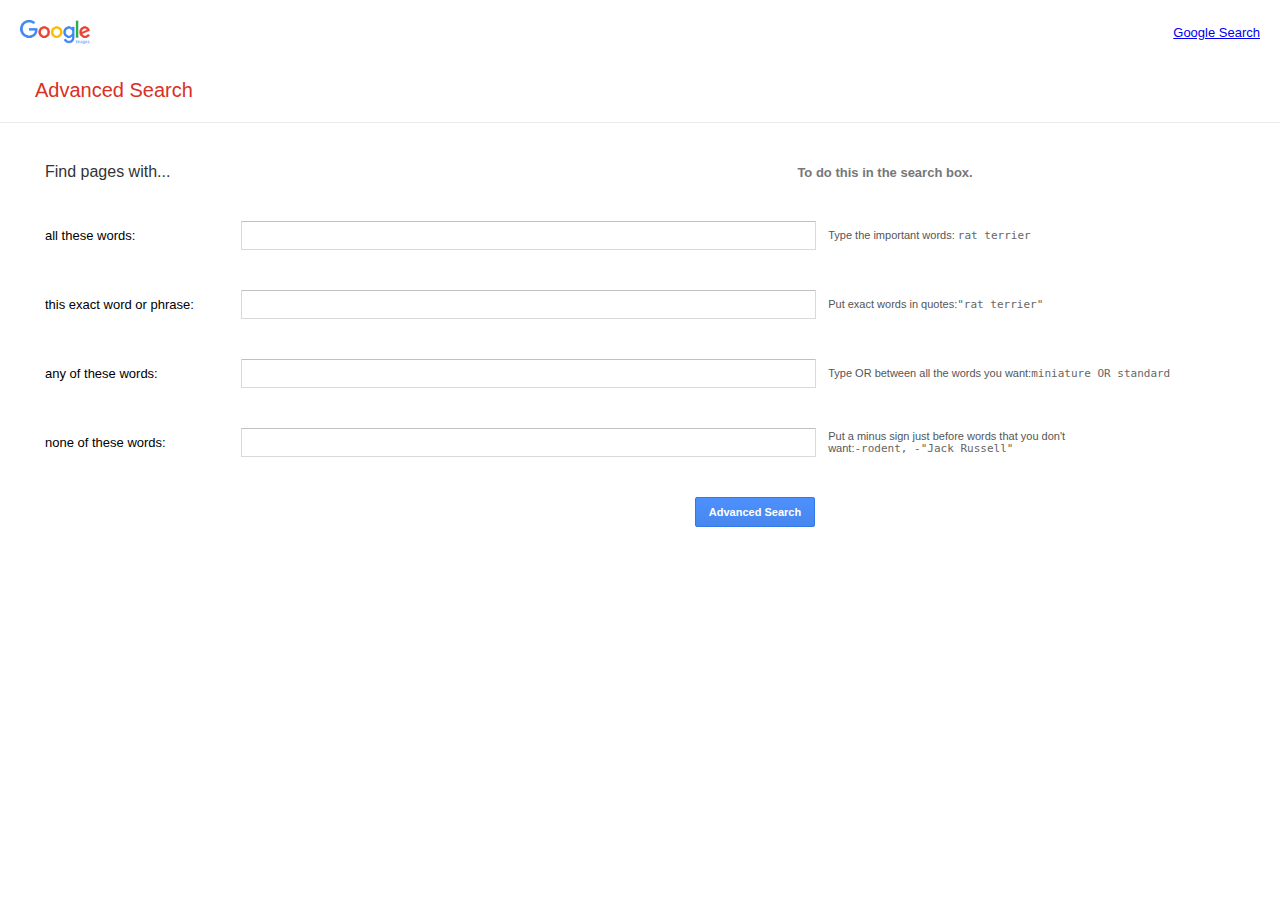
<file: google/googleadvance.html>
<!DOCTYPE html>
<html lang="en">
  <head>
    <title>Advanced Search</title>
    <link rel="stylesheet" href="googleadvance.css" />
  </head>
  <body>
    <div class="advancedHeader">
      <div class="googleImageLittle">
        <img src="image/google image.png" alt="" />
      </div>
      <a href="index.html">Google Search</a>
    </div>

    <div class="advancedSubHeader">
      <h3>Advanced Search</h3>
    </div>

    <form action="https://google.com/search">
      <div class="inputOne">
        <div class="textDesHeading">Find pages with...</div>
        <div class="input-field"></div>
        <div class="ToDoHeading">To do this in the search box.</div>
      </div>
      <div class="inputOne">
        <div class="textDes">all these words:</div>
        <div class="input-field">
          <input type="text" name="as_q" />
        </div>
        <div class="toDo">
          Type the important words: <span>rat terrier</span>
        </div>
      </div>
      <div class="inputOne">
        <div class="textDes">this exact word or phrase:</div>
        <div class="input-field">
          <input type="text" name="as_epq" />
        </div>
        <div class="toDo">
          Put exact words in quotes:<span>"rat terrier"</span>
        </div>
      </div>
      <div class="inputOne">
        <div class="textDes">any of these words:</div>
        <div class="input-field">
          <input type="text" name="as_oq" />
        </div>
        <div class="toDo">
          Type OR between all the words you want:<span
            >miniature OR standard</span
          >
        </div>
      </div>
      <div class="inputOne">
        <div class="textDes">none of these words:</div>
        <div class="input-field">
          <input type="text" name="as_eq" />
        </div>
        <div class="toDo">
          Put a minus sign just before words that you don't want:<span
            >-rodent, -"Jack Russell"</span
          >
        </div>
      </div>
      <div class="inputOne">
        <div class="textDes"></div>
        <div class="button">
          <input type="submit" value="Advanced Search" name="btnK" />
        </div>
      </div>
    </form>
  </body>
</html>
</file>
<file: google/googleadvance.css>
* {
  margin: 0px;
  padding: 0px;
}

body {
  font-family: arial, sans-serif;
}

.head {
  height: 5vh;
  display: flex;
  align-items: center;
  justify-content: flex-end;
}

.head #links {
  margin-right: 30px;
  display: flex;
}

.head #links a {
  margin-left: 30px;
  font-size: small;
  color: rgba(0, 0, 0, 0.87);
  text-decoration: none;
}

.head #links a:hover {
  border-bottom: 1px solid rgba(0, 0, 0, 0.87);
}

#mainSection {
  height: 75vh;
  display: flex;
  flex-direction: column;
  align-items: center;
  justify-content: center;
}

#mainSection #inputField {
  border: 1px solid #dfe1e5;
  height: 13px;
  border-radius: 24px;
  display: flex;
  align-items: center;
  padding: 10px;
  width: 584px;
}

#mainSection #inputField i {
  color: lightgrey;
}

#mainSection #inputField:hover,
#mainSection #button input:hover {
  box-shadow: 0 0 5px gray;
}

#mainSection #inputField input {
  width: 100%;
  border: none;
  box-shadow: none !important;
  outline: none !important;
  margin-left: 7px;
  font-size: 16px;
}

#mainSection #button {
  display: flex;
  justify-content: center;
}

#mainSection #button input {
  background-color: #f8f9fa;
  border: 1px solid #f8f9fa;
  border-radius: 5px;
  font-family: arial, sans-serif;
  font-size: 14px;
  margin: 20px 5px;
  padding: 10px;
  text-align: center;
  cursor: pointer;
}

.advancedHeader {
  display: flex;
  justify-content: space-between;
  align-items: center;
  padding: 20px;
  font-size: small;
}

.googleImageLittle {
  width: auto;
  display: flex;
  align-items: center;
}

.googleImageLittle img {
  width: 70px;
  height: auto;
}

.advancedSubHeader {
  border-bottom: 1px solid #ebebeb;
}

.advancedSubHeader h3 {
  color: #d93025;
  font-size: 20px;
  margin-bottom: 20px;
  margin-left: 35px;
  margin-top: 15px;
  font-weight: normal;
}

.inputOne .textDesHeading {
  font-size: 16px;
  min-width: 167px;
  width: 16%;
  font-weight: 500;
  color: #333;
}

.inputOne .ToDoHeading {
  color: #777;
  font-weight: bold;
  font-size: 13px;
}

.inputOne {
  display: flex;
  align-items: center;
  max-width: 1140px;
  min-width: 200px;
  width: 96%;
  margin: 40px 2% 0 45px;
}

.inputOne .textDes {
  width: 200px;
  font-size: 13px;
}

.inputOne .input-field {
  min-width: 167px;
  width: 50%;
}

.inputOne .input-field input {
  border-radius: 1px;
  border: 1px solid #d9d9d9;
  border-top: 1px solid #c0c0c0;
  font-size: 13px;
  height: 25px;
  padding: 1px 8px;
  width: 100%;
}

.inputOne .toDo {
  width: 32%;
  min-width: 160px;
  color: #555;
  font-size: 11px;
  padding-left: 30px;
}

span {
  color: #666;
  font-family: monospace;
  font-size: 11px;
  white-space: pre;
}

.inputOne .button {
  width: 50%;
  display: flex;
  justify-content: flex-end;
}

.button input {
  background-color: #4d90fe;
  background-image: -webkit-linear-gradient(top, #4d90fe, #4787ed);
  color: white;
  height: 30px;
  min-width: 120px;
  border: 1px solid #3079ed;
  color: #fff;
  border-radius: 2px;
  font-size: 11px;
  font-weight: bold;
}
</file>
